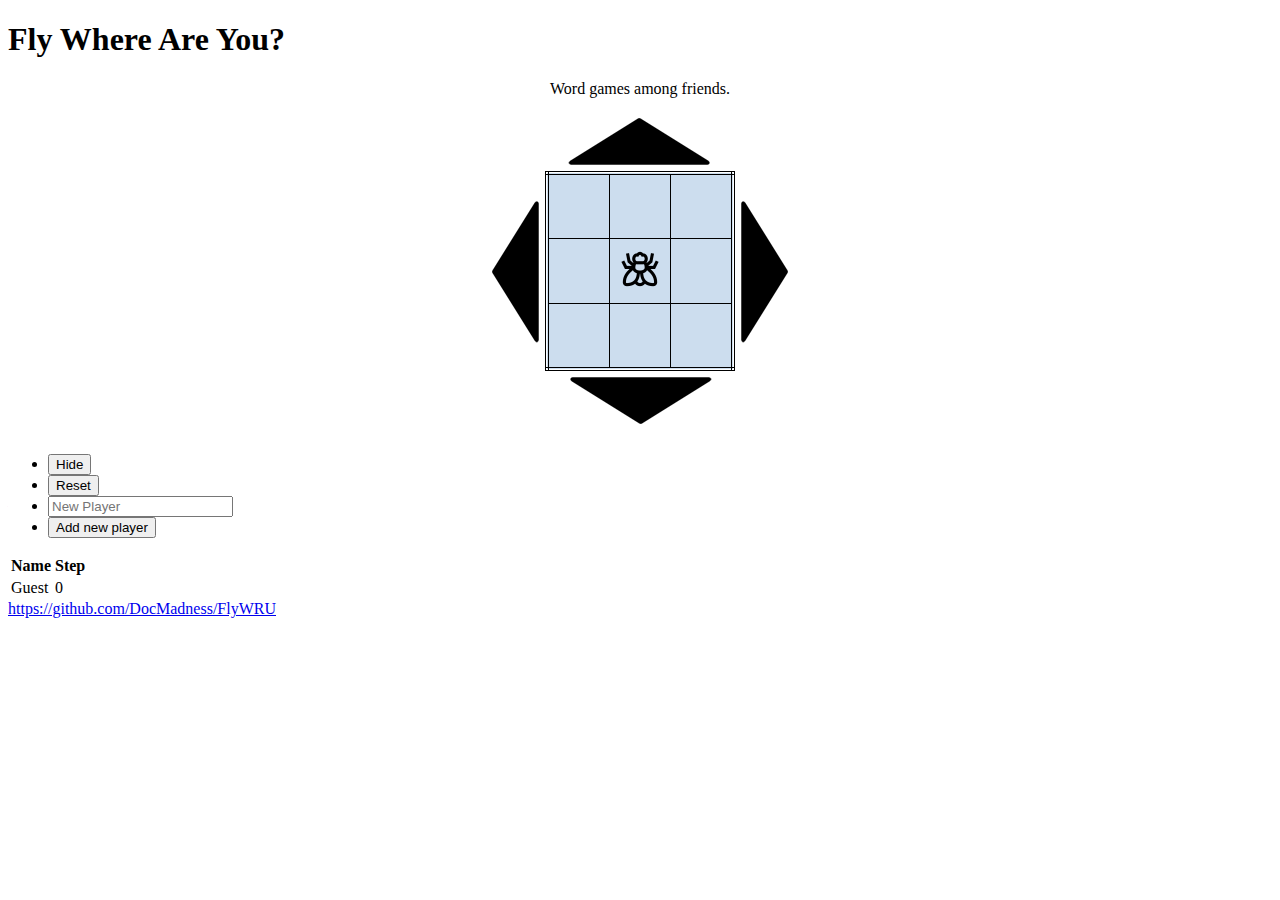
<file: index.html>
<!-- http://htmlbook.ru/samhtml/struktura-html-koda -->
<!DOCTYPE HTML PUBLIC "-//W3C//DTD HTML 4.01//EN" "http://www.w3.org/TR/html4/strict.dtd">
<html>
<head>
	<script src="https://ajax.googleapis.com/ajax/libs/jquery/3.3.1/jquery.min.js"></script>
	<script src="js/flywru.game.js"></script>
	<link rel="stylesheet" type="text/css" href="css/style.css">
	<meta http-equiv="Content-Type" content="text/html; charset=utf-8">
	<meta name="viewport" content="width=device-width, initial-scale=1">
	<title>Fly Where Are You?</title>
</head>
<body>
<div id="f-wrapper">
	<!-- заголовок -->
	<div id="f-header">
		<h1>Fly Where Are You?</h1>
		<p>Word games among friends.</p>
	</div>
	<!-- компоненты -->
	<div id="f-componets">
		<!-- игровое поле с кнопками управления мухой -->
		<div id="fc-field">
			<table>
				<tr>
					<td></td>
					<td><div class="fc-b-move js-b-up"><a href="#" title="up" onclick="js_b_up()"></div></td>
					<td></td>
				</tr>
				<tr>
					<td><div class="fc-b-move js-b-left"><a href="#" title="left" onclick="js_b_left()"></div></td>
					<td><table id="js-t-field"><!-- js --></table></td>
					<td><div class="fc-b-move js-b-right"><a href="#" title="right" onclick="js_b_right()"></div></td>
				</tr>
				<tr>
					<td></td>
					<td><div class="fc-b-move js-b-down"><a href="#" title="down" onclick="js_b_down()"></div></td>
					<td></td>
				</tr>
			</table>
		</div>
		<!-- инфо -->
		<table style="width: 100%;">
			<tr>
				<td><div id="infonotback">Can't be back!</div></td>
			</tr>
			<tr>
				<td><div id="gameover">Game Over</div></td>
			</tr>
		</table>
		<!-- меню игры -->
		<div id="fc-menu">
			<ul>
				<li><button id="js-b-showhide" onclick="js_b_showhide()">Hide</button></li>
				<li><button id="js-b-reset" onclick="js_b_reset()">Reset</button></li>
				<li><input id="js-tf-newplayer" placeholder="New Player" type="text"></li>
				<li><button id="js-b-newplayer" onclick="js_b_newplayer()">Add new player</button></li>
			</ul>
		</div>
		<!-- список игроков -->
		<div id="fc-playerlist">
			<table id="js-t-players"><!-- js --></table>
		</div>
		<!-- таблица статистики -->
		<div id="fc-stat">
			<table id="js-t-stat"><!-- js --></div>
		</div>
	</div>
	
	<!-- http://anton.shevchuk.name/html-and-css/css-for-beginners-simple-css-buttons/ -->
	<!--
	<table style="margin:0 auto; text-align: center">
		<tr>
		 <td></td>
		 <td>
		  <table style="width: 100%;">
		   <tr>
			<td style="border: 1px solid black; width: 75px;">Steps: <span id="info-steps">0</span></td>
		   </tr>
		  </table>
		 </td>
		 <td></td>
		</tr>
		<tr>
		 <td></td>
		 <td>
		  <div class="maincontrolbutton up"><a href="#" title="up" onclick="maincontrolbutton_up()"></a></div>
		 </td>
		 <td></td>
		</tr>
		<tr>
		 <td>
		  <div class="maincontrolbutton left"><a href="#" title="left" onclick="maincontrolbutton_left()"></a></div>
		 </td>
		 <td>
		  <div id="gamefield">
			<table id="gamefieldtable">
				<tr>
					 <td>1</td>
					 <td>2</td>
					 <td>3</td>
				</tr>
				<tr>
					 <td>4</td>
					 <td><img id="fly" src="images/fly.png"></td>
					 <td>6</td>
				</tr>
				<tr>
					 <td>7</td>
					 <td>8</td>
					 <td>9</td>
				</tr>
			</table>
		  </div></td>
		 <td>
		  <div class="maincontrolbutton right"><a href="#" title="right" onclick="maincontrolbutton_right()"></a></div>
		 </td>
		</tr>
		<tr>
		 <td></td>
		 <td>
		  <div class="maincontrolbutton down"><a href="#" title="down" onclick="maincontrolbutton_down()"></a></div>
		 </td>
		 <td></td>
		</tr>
		<tr>
		 <td></td>
		 <td>
		  <table style="width: 100%;">
		   <tr>
			<td><div id="infonotback">Can't be back!</div></td>
		   </tr>
		   <tr>
			<td><div id="gameover">Game Over</div></td>
		   </tr>
		  </table>
		 </td>
		 <td></td>
		</tr>
	</table>
	<div id="control">
	<ul>
	 <li><button id="button-showhide" onclick="control_showhide()">Hide</button></li>
	 <li><button id="button-reset" onclick="control_reset()">Reset</button></li>
	 <li><input id="textfield-addplayer" placeholder="New Player" type="text"></li>
	 <li><button id="button-addplayer" onclick="control_addplayer()">Add new player</button></li>
	</ul>
	</div>
	<table id="table-players">
	<tr>
	 <th>Name</th>
	 <th>Step</th>
	</tr>
	<tr>
	 <td>-</td>
	 <td>-</td>
	</tr>
	</table>
</div>-->
<div id="f-footer">
	<a href="https://github.com/DocMadness/FlyWRU" target="_blank">https://github.com/DocMadness/FlyWRU</a>
</div>
</body>
</html>
</file>
<file: css/style.css>
#flywru h1, p {
	text-align: center;
}

#gamefield table {
	margin: 0 auto;
	border: 4px double black; /* Рамка вокруг таблицы */
	border-collapse: collapse; /* Отображать только одинарные линии */
}

#gamefield td { 
	padding: 5px; /* Поля вокруг содержимого ячеек */
	border: 1px solid black; /* Граница вокруг ячеек */
	background: #ccddee; /* Цвет фона ячеек */
	width: 50px;
	height: 53px;
	text-align: center;
}

.maincontrolbutton a {
	cursor: pointer;
	display: block;
	line-height: 20px;
	text-align: center;
	background-image: url("../images/maincontrolbuttons.png");
	background-repeat: no-repeat;
}
.maincontrolbutton.left a:hover,
.maincontrolbutton.right a:hover,
.maincontrolbutton.up a:hover,
.maincontrolbutton.down a:hover {
	background-position: -50px 0;
}
.maincontrolbutton.left a:active,
.maincontrolbutton.right a:active,
.maincontrolbutton.up a:active,
.maincontrolbutton.down a:active {
	background-position: -100px 0;
}
.maincontrolbutton.left {
	height: 150px;
	width: 50px;
}
.maincontrolbutton.left a {
	height: 150px;
	width: 50px;
}
.maincontrolbutton.right {
	height: 150px;
	width: 50px;
}
.maincontrolbutton.right a {
	transform: scaleX(-1);
	height: 150px;
	width: 50px;
}
.maincontrolbutton.up {
	height: 50px;
	width: 150px;
	margin: 0 auto;
}
.maincontrolbutton.up a {
	transform: rotate(90deg);
	height: 150px;
	width: 50px;
	position: relative;
	top: -50px;
	left: 50px;
}
.maincontrolbutton.down {
	height: 50px;
	width: 150px;
	margin: 0 auto;
}
.maincontrolbutton.down a {
	transform: rotate(-90deg);
	height: 150px;
	width: 50px;
	position: relative;
	top: -50px;
	left: 50px;
}

#fly {
	width: 50px;
	height: 50px;
}

#control {
	margin: 30px auto 0 auto;
	text-align: center;
}

#control ul {
	list-style-type: none;
	padding: 0;
}
#control li {
	margin-bottom: 15px;
}

#control button {
	width: 200px;
	height: 30px;
}

#textfield-addplayer {
	width: 200px;
}

/* http://htmlbook.ru/content/setka-tablitsy */
#table-players {
	margin: 0 auto;
	width: 200px;
	border-collapse: collapse;
}

#table-players th,
#table-players td {
	padding: 3px;
    border: 1px solid black;
}

#table-players th {
    background: #b0e0e6;
}

#info-steps, #info-outward {
	font-weight: 700;
}

#infonotback {
	display: none;
	border: 1px solid #000;
	color: black;
	background: #eacc27;
	text-decoration: underline;
	text-transform: uppercase;
	font-size: 1.1em;
	font-weight: bold;
}

#gameover {
	display: none;
	border: 1px solid #000;
	color: white;
	background: #a10000;
	text-decoration: underline;
	text-transform: uppercase;
	font-size: 1.1em;
	font-weight: bold;
}

footer {
	margin:0 auto;
	text-align: center;
	margin-top:40px;
}

footer a {
	font-size:0.7em;
}



/******************************************************************************/
/* игровое поле */
/*----------------------------------------------------------------------------*/
/*  */
#fc-field table {
	margin: 0 auto;
}

#fc-field td { 
	text-align: center;
}

.fc-b-move a {
	cursor: pointer;
	display: block;
	line-height: 20px;
	text-align: center;
	background-image: url("../images/maincontrolbuttons.png");
	background-repeat: no-repeat;
}
.js-b-left a:hover,
.js-b-right a:hover,
.js-b-up a:hover,
.js-b-down a:hover {
	background-position: -50px 0;
}
.js-b-left a:active,
.js-b-right a:active,
.js-b-up a:active,
.js-b-down a:active {
	background-position: -100px 0;
}
.js-b-left {
	height: 150px;
	width: 50px;
}
.js-b-left a {
	height: 150px;
	width: 50px;
}
.js-b-right {
	height: 150px;
	width: 50px;
}
.js-b-right a {
	transform: scaleX(-1);
	height: 150px;
	width: 50px;
}
.js-b-up {
	height: 50px;
	width: 150px;
	margin: 0 auto;
}
.js-b-up a {
	transform: rotate(90deg);
	height: 150px;
	width: 50px;
	position: relative;
	top: -50px;
	left: 50px;
}
.js-b-down {
	height: 50px;
	width: 150px;
	margin: 0 auto;
}
.js-b-down a {
	transform: rotate(-90deg);
	height: 150px;
	width: 50px;
	position: relative;
	top: -50px;
	left: 50px;
}

#js-t-field {
	margin: 0 auto;
	border: 4px double black; /* Рамка вокруг таблицы */
	border-collapse: collapse; /* Отображать только одинарные линии */
}

#js-t-field td {
	padding: 5px; /* Поля вокруг содержимого ячеек */
	border: 1px solid black; /* Граница вокруг ячеек */
	background: #ccddee; /* Цвет фона ячеек */
	width: 50px;
	height: 53px;
	text-align: center;
}

#fly {
	width: 50px;
	height: 50px;
}
</file>
